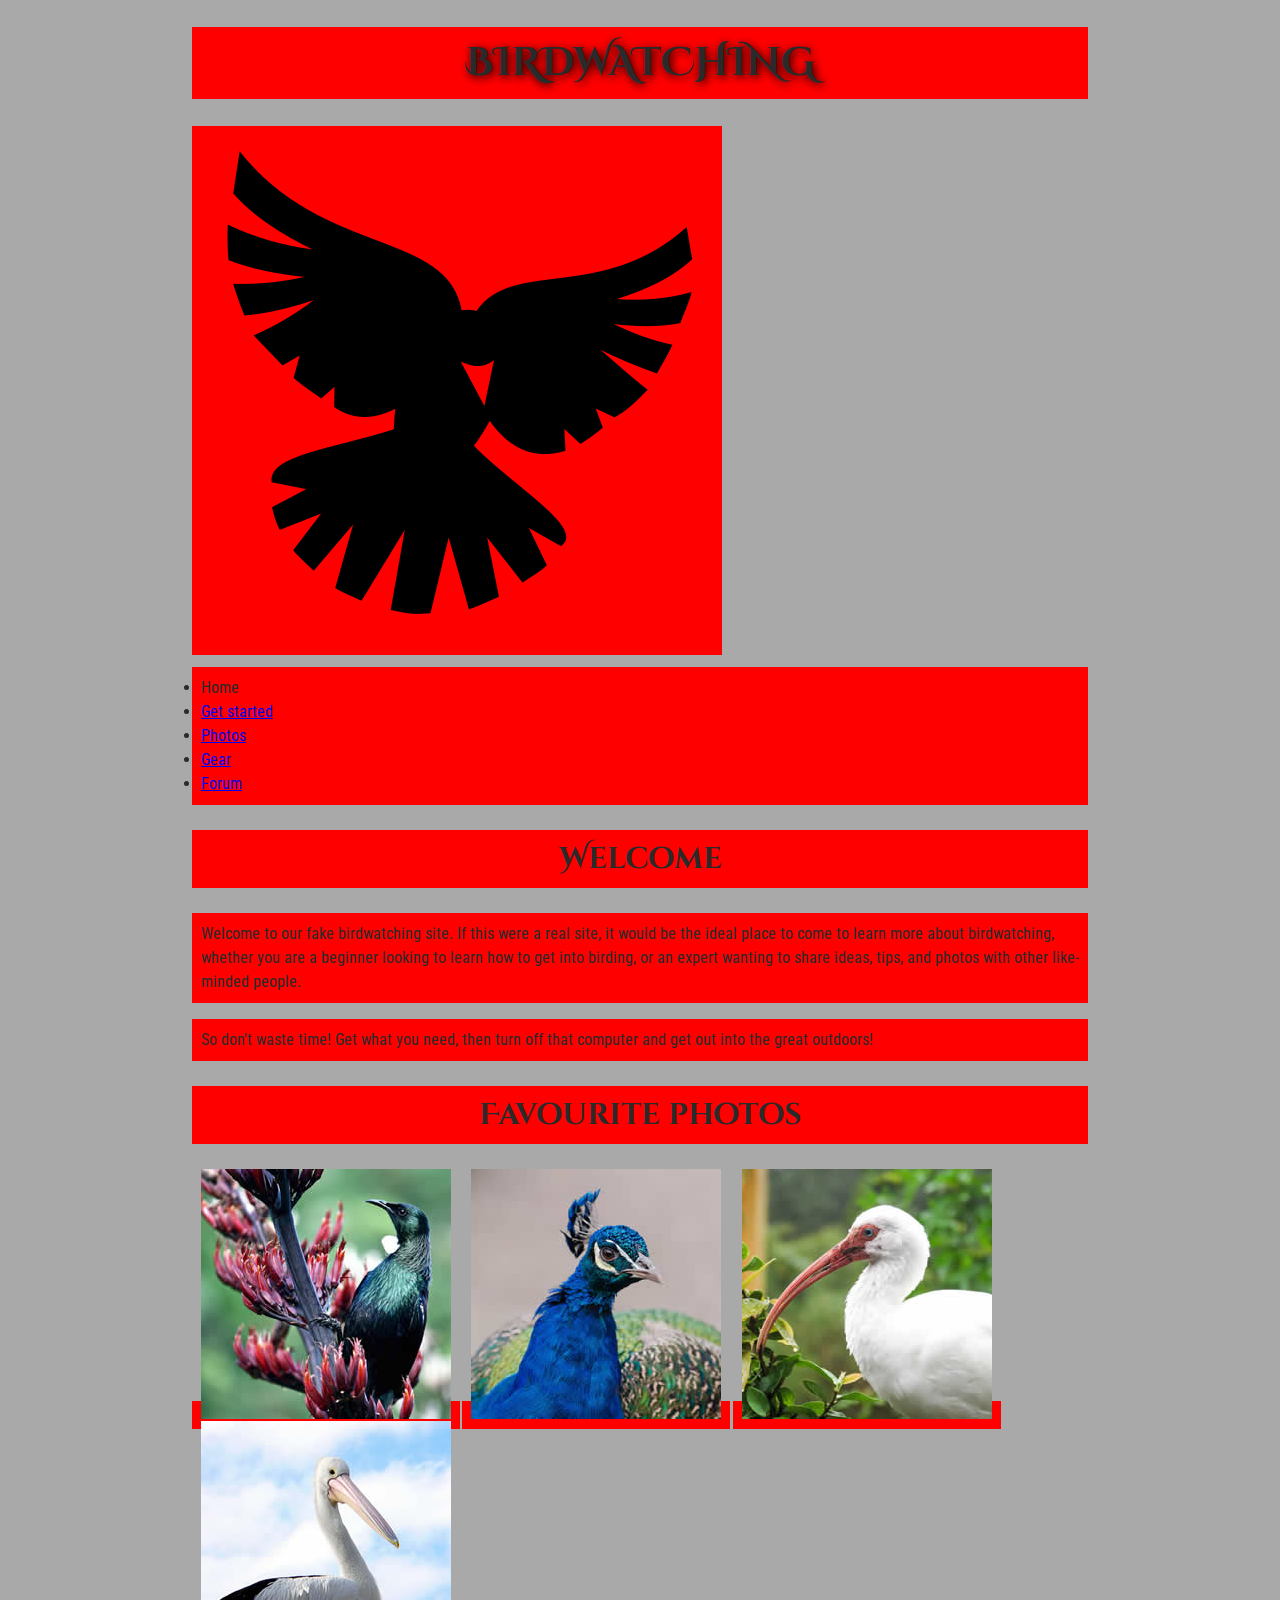
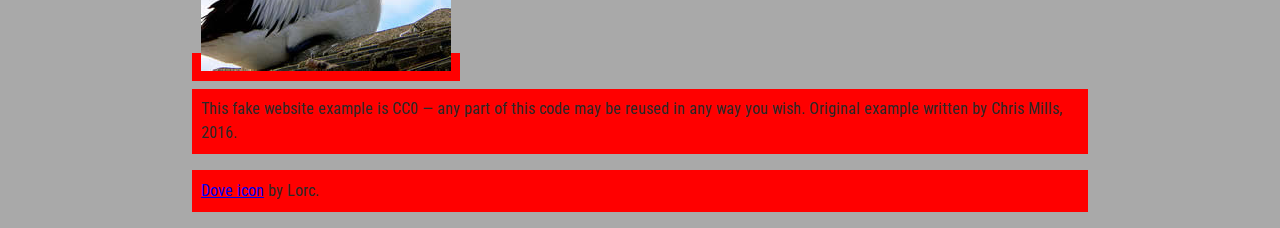
<file: assignment 1 part 2/index.html>
<!DOCTYPE html>
<html lang="en">
  <head>
    <meta charset="utf-8">
    <title>Birdwatching</title>
    <link href="https://fonts.googleapis.com/css?family=Roboto+Condensed:300%7CCinzel+Decorative:700" rel="stylesheet">

    <!--[if lt IE 9]>
      <script src="https://cdnjs.cloudflare.com/ajax/libs/html5shiv/3.7.3/html5shiv.js"></script>
    <![endif]-->
    <link rel="stylesheet" href="style.css">
  </head>

  <body>

      <h1>Birdwatching</h1>
      <img src="dove.png" alt="a simple dove logo">


      <ul>
        <li><span>Home</span></li>
        <li><a href="#">Get started</a></li>
        <li><a href="#">Photos</a></li>
        <li><a href="#">Gear</a></li>
        <li><a href="#">Forum</a></li>
      </ul>


      <h2>Welcome</h2>

      <p>Welcome to our fake birdwatching site. If this were a real site, it would be the ideal place to come to learn more about birdwatching, whether you are a beginner looking to learn how to get into birding, or an expert wanting to share ideas, tips, and photos with other like-minded people.</p>

      <p>So don't waste time! Get what you need, then turn off that computer and get out into the great outdoors!</p>

      <h2>Favourite photos</h2>

      <a href="favorite-1.jpg"><img src="favorite-1_th.jpg" alt="Small black bird, black claws, long black slender beak, links to larger version of the image"></a>
      <a href="favorite-2.jpg"><img src="favorite-2_th.jpg" alt="Top half of a pretty bird with bright blue plumage on neck, light colored beak, blue headdress, links to larger version of the image"></a>
      <a href="favorite-3.jpg"><img src="favorite-3_th.jpg" alt="Top half of a large bird with white plumage, very long curved narrow light colored break, links to larger version of the image"></a>
      <a href="favorite-4.jpg"><img src="favorite-4_th.jpg" alt="Large bird, mostly white plumage with black plumage on back and rear, long straight white beak, links to larger version of the image"></a>


      <p>This fake website example is CC0 — any part of this code may be reused in any way you wish. Original example written by Chris Mills, 2016.</p>

      <p><a href="http://game-icons.net/lorc/originals/dove.html">Dove icon</a> by Lorc.</p>

  </body>
</html>
</file>
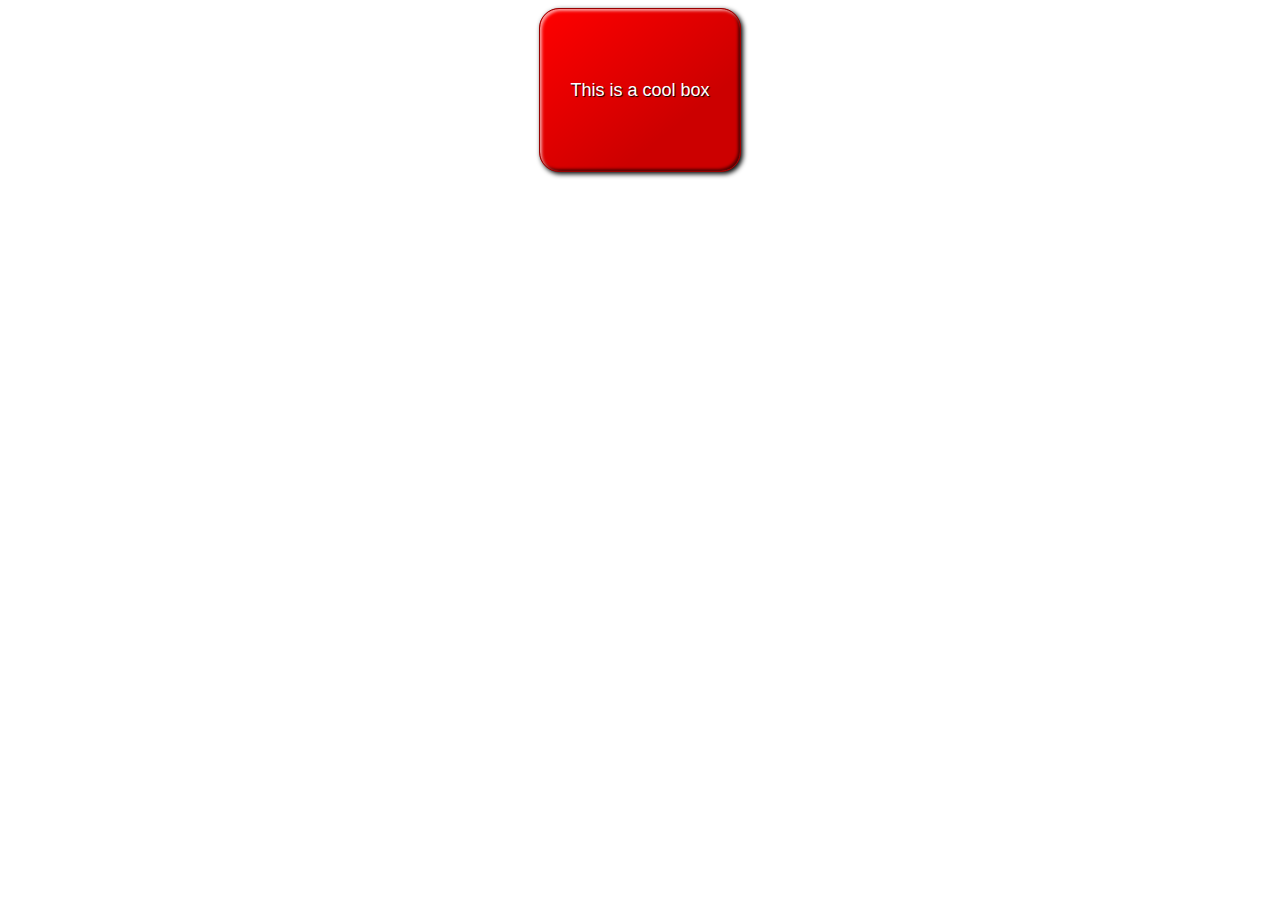
<file: Assignment 3/part 2/index.html>
<!--
	Name: Khushbakht Gillani
	File: index.html
	Date: 20 Feb 2024
	A cool-looking box
	-->
  <!DOCTYPE html>
<html lang="en-US">
  <head>
    <meta charset="utf-8">
    <meta name="viewport" content="width=device-width">
    <title>Cool box</title>
    <link rel="stylesheet" href="style.css">
  </head>
  <body>
      <div>This is a cool box</div>
  </body>
</html>
</file>
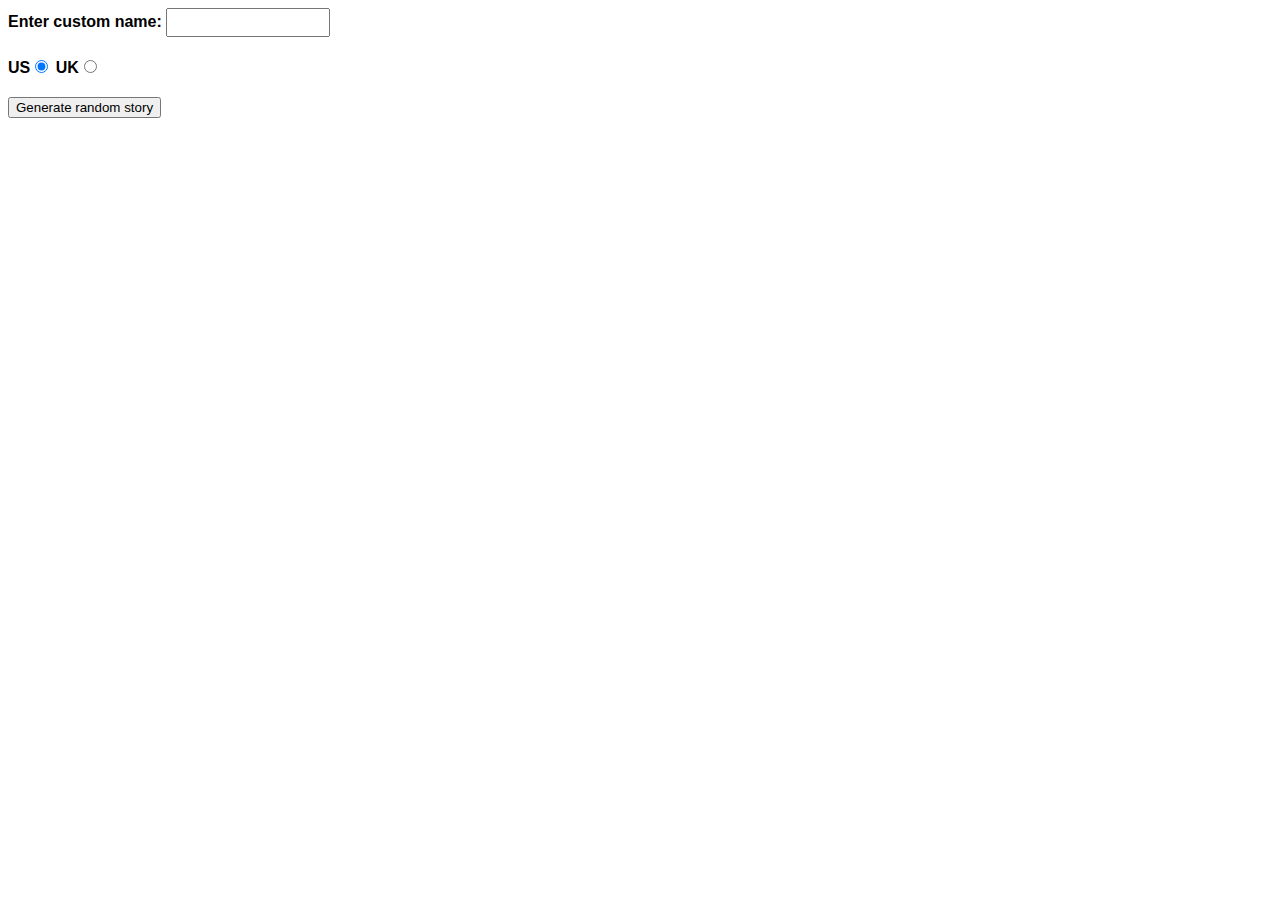
<file: Assignment 4/part 1/index.html>
<!DOCTYPE html>
<!--
	Name: Khushbakht Gillani
	File: index.html
	Date: 27 March 2024
  Silly story generator
	-->
  <!DOCTYPE html>
<html lang="en-US">
  <head>
    <meta charset="utf-8" />
    <meta name="viewport" content="width=device-width" />

    <title>Silly story generator</title>

    <style>
      body {
        font-family: helvetica, sans-serif;
        width: 350px;
      }

      label {
        font-weight: bold;
      }

      div {
        padding-bottom: 20px;
      }

      input[type="text"] {
        padding: 5px;
        width: 150px;
      }

      p {
        background: #ffc125;
        color: #5e2612;
        padding: 10px;
        visibility: hidden;
      }
    </style>
  </head>

  <body>
    <div>
      <label for="customname">Enter custom name:</label>
      <input id="customname" type="text" placeholder="" />
    </div>
    <div>
      <label for="us">US</label
      ><input id="us" type="radio" name="ukus" value="us" checked />
      <label for="uk">UK</label
      ><input id="uk" type="radio" name="ukus" value="uk" />
    </div>
    <div>
      <button class="randomize">Generate random story</button>
    </div>
    <!-- Thanks a lot to Willy Aguirre for his help with the code for this assessment -->
    <p class="story"></p>
    <script src="main.js"></script>
  </body>
</html>
</file>
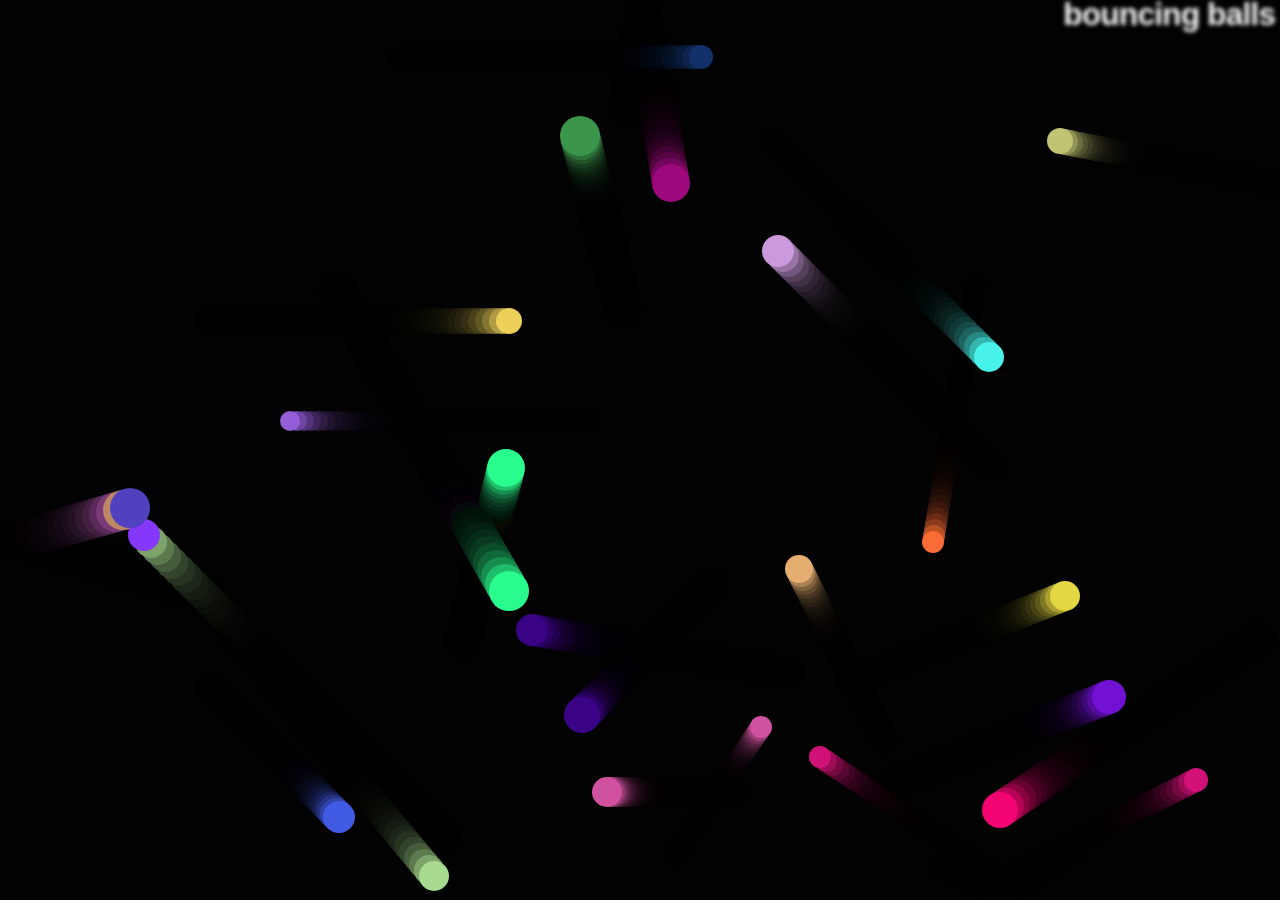
<file: Assignment 4/part 3/index.html>
<!DOCTYPE html>
<!--
	Name: Khushbakht Gillani
	File: index.html
	Date: 27 March 2024
  Object Building Practice
	-->
  <!DOCTYPE html>
<html lang="en-US">
  <head>
    <meta charset="utf-8">
    <meta name="viewport" content="width=device-width">
    <title>Bouncing balls</title>
    <link rel="stylesheet" href="style.css">
  </head>

  <body>
    <h1>bouncing balls</h1>
    <canvas></canvas>

    <script src="main.js"></script>
  </body>
</html>
</file>
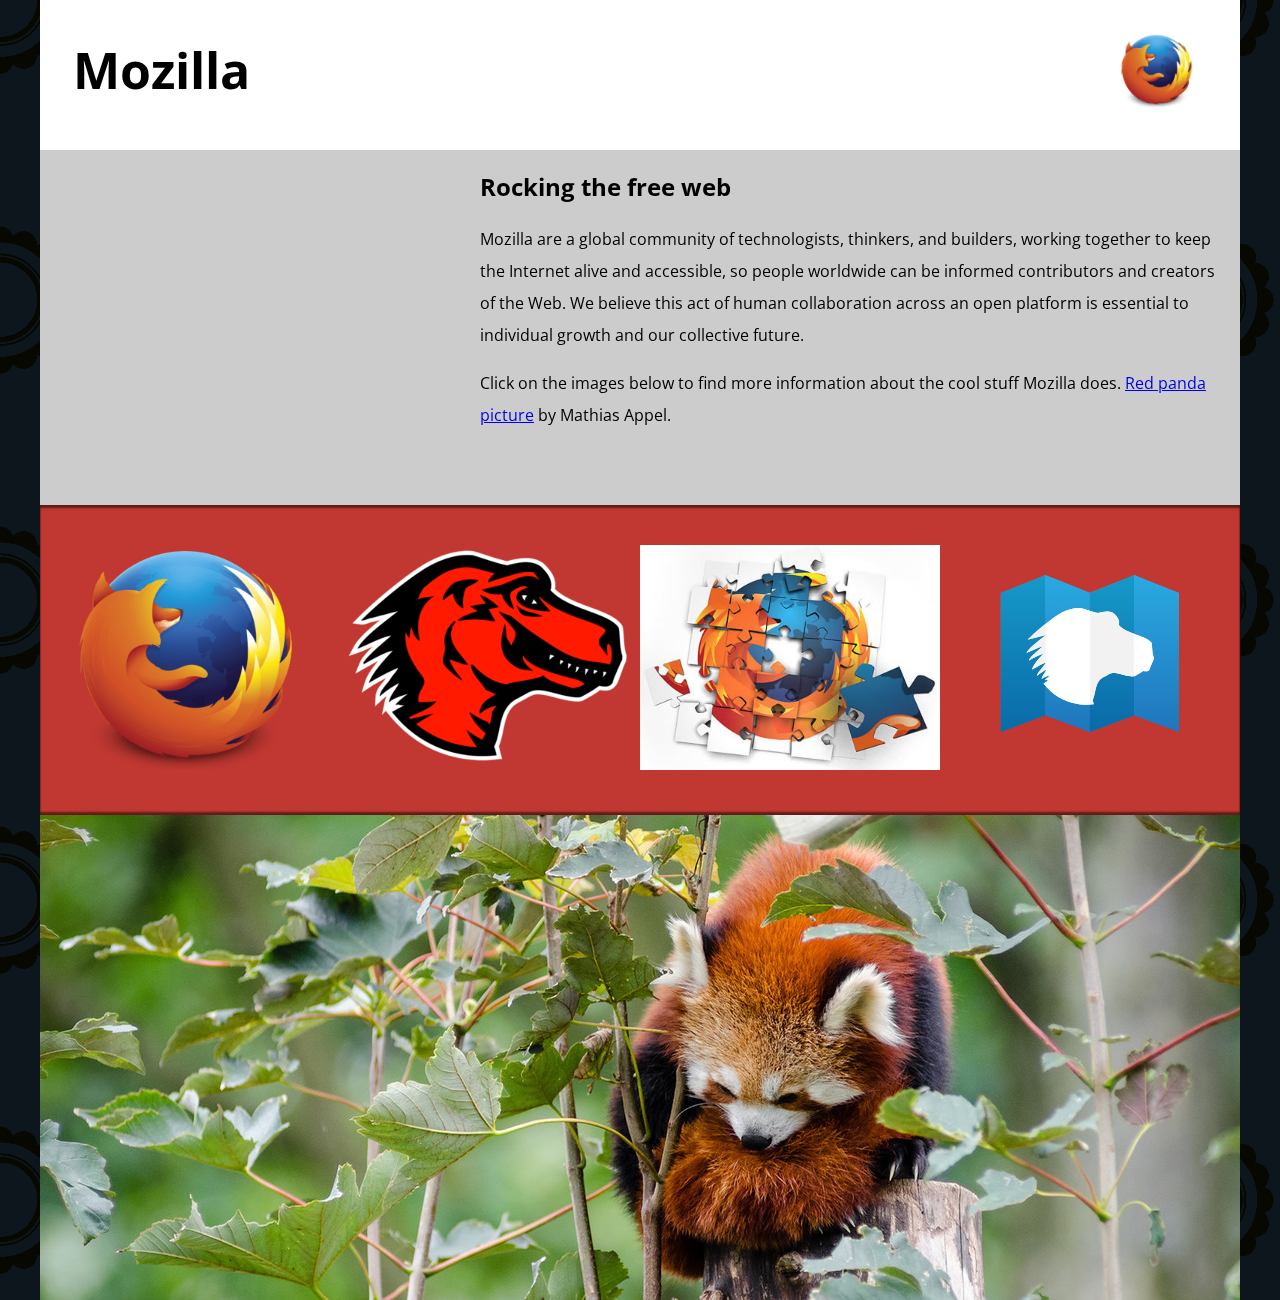
<file: assignment2/part1/index.html>
<!--
	Name: Khushbakht Gillani
	File: index.html
	Date: 02 February 2024
	Assignment 2 Part 1
	-->
  <!DOCTYPE html>
<html lang="en-US">
  <head>
    <meta charset="utf-8">
    <meta name="viewport" content="width=device-width">
    <title>Mozilla splash page</title>
    <link href='https://fonts.googleapis.com/css?family=Open+Sans:400,700' rel='stylesheet' type='text/css'>
    <style>
      /* header and body setup */

      html {
        font-family: 'Open Sans', sans-serif;
        background: url(pattern.png);
      }

      body {
        width: 100%;
        max-width: 1200px;
        margin: 0 auto;
        background-color: white;
        position: relative;
      }

      /* Header styling */

      header {
        height: 150px;
      }

      header img {
        width: 100px;
        position: absolute;
        right: 32.5px;
        top: 32.5px;
      }

      h1 {
        font-size: 50px;
        line-height: 140px;
        margin: 0 0 0 32.5px;
      }

      /* main section and video styling */

      main {
        background: #ccc;
      }

      article {
        padding: 20px;
      }

      h2 {
        margin-top: 0;
      }

      p {
        line-height: 2;
      }

      iframe {
        float: left;
        margin: 0 20px 20px 0;
        max-width: 100%;
      }

      /* further info links */

      .further-info {
        clear: left;
        padding: 40px 0;
        background: #c13832;
        box-shadow: inset 0 3px 2px rgba(0,0,0,0.5),
                    inset 0 -3px 2px rgba(0,0,0,0.5);
      }

      .further-info a {
        width: 25%;
        display: block;
        float: left;
      }

      .further-info img {
        max-width: 100%;
      }

      .clearfix {
        clear: both;
      }

      /* Red panda image */

      .red-panda img {
        display: block;
        max-width: 100%;
      }
    </style>
  </head>
  <body>
    <header>
      <h1>Mozilla</h1>
      <img src="firefox_logo-only_RGB120.png" 
      alt="firefoxlogo">

    </header>

    <main>
      <article>
        <!-- insert iframe from youtube -->
        <iframe width="400" height="315" src="https://www.youtube.com/embed/ojcNcvb1olg?si=Q3zKeoD1BW-MwrlH" 
        title="YouTube video player" frameborder="0" 
        allow="accelerometer; autoplay; clipboard-write; encrypted-media; gyroscope; picture-in-picture; web-share" 
        allowfullscreen></iframe>

        <h2>Rocking the free web</h2>

        <p>Mozilla are a global community of technologists, thinkers, and builders, working together to keep the Internet alive and accessible, so people worldwide can be informed contributors and creators of the Web. We believe this act of human collaboration across an open platform is essential to individual growth and our collective future.</p>

        <p>Click on the images below to find more information about the cool stuff Mozilla does. <a href="https://www.flickr.com/photos/mathiasappel/21675551065/">Red panda picture</a> by Mathias Appel.</p>
      </article>

      <div class="further-info">
        <a href="https://www.mozilla.org/en-US/firefox/new/">
          <img
            srcset="firefox_logo-only_RGB120.png 120w,
             firefox_logo-only_RGB400.png 400w"
            sizes="(max-width: 500px) 120px, 400px"
            src="firefox_logo-only_RGB.png"
            alt="firefox logo">
        </a>
        
        <a href="https://www.mozilla.org/">
          <img
            srcset="mozilla-dinosaur-head-120.png 120w,
            mozilla-dinosaur-head-400.png 400w"
            sizes="(max-width: 500px) 120px, 400px"
            src="mozilla-dinosaur-head-400.png"
            alt="dinosaur head">

        </a>
        <a href="https://addons.mozilla.org/">
          <img
          srcset="firefox-addons-120.png 120w, 
          firefox-addons-400.png 400w"
          sizes="(max-width: 500px) 120px, 400px"
          src="firefox-addons-400.png"
          alt="firefox add-ons">
        </a>
        <a href="https://developer.mozilla.org/en-US/">
          <img
          src="mdn.svg"
          alt="mdn">
        </a>
        <div class="clearfix"></div>
      </div>

      <div class="red-panda">
        <!-- insert picture element -->
        <picture>
          <source media="(max-width:600px)"
          srcset="red-panda-600.png">
          <img src="red-panda1200.png" alt="red panda">
        </picture>
      </div>

    </main>
  </body>
</html>
</file>
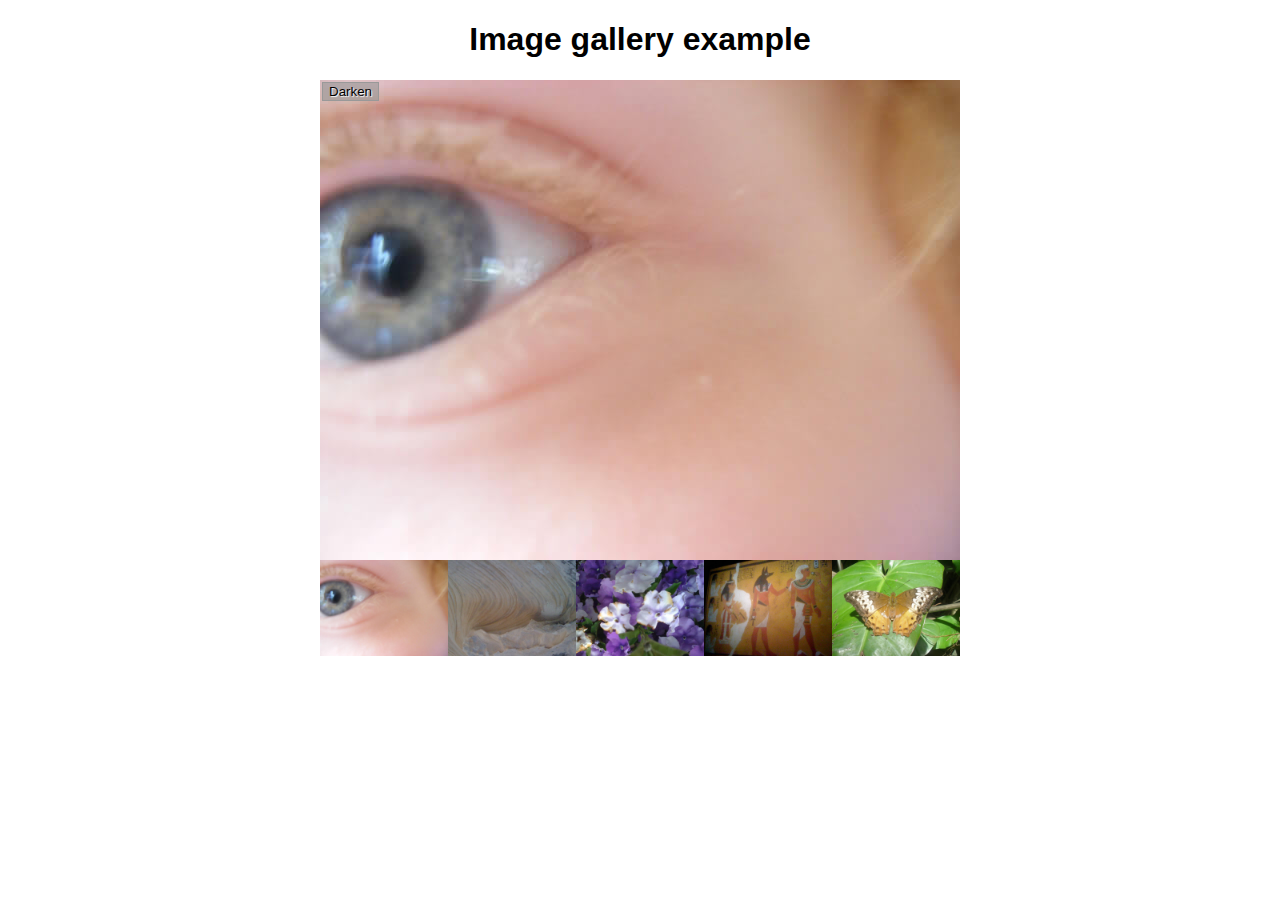
<file: Assignment 4/part 2/gallery-start/index.html>
<!DOCTYPE html>
<!--
	Name: Khushbakht Gillani
	File: index.html
	Date: 27 March 2024
  Image gallery
	-->
  <!DOCTYPE html>
<html lang="en-us">
  <head>
    <meta charset="utf-8">

    <title>Image gallery</title>

    <link rel="stylesheet" href="style.css">
    
  </head>

  <body>
    <h1>Image gallery example</h1>

    <div class="full-img">
      <img class="displayed-img" src="images/pic1.jpg" 
      alt="Closeup of a human eye">
      <div class="overlay"></div>
      <button class="dark">Darken</button>
    </div>

    <div class="thumb-bar">


    </div>
    <script src="main.js"></script>
  </body>
</html>
</file>
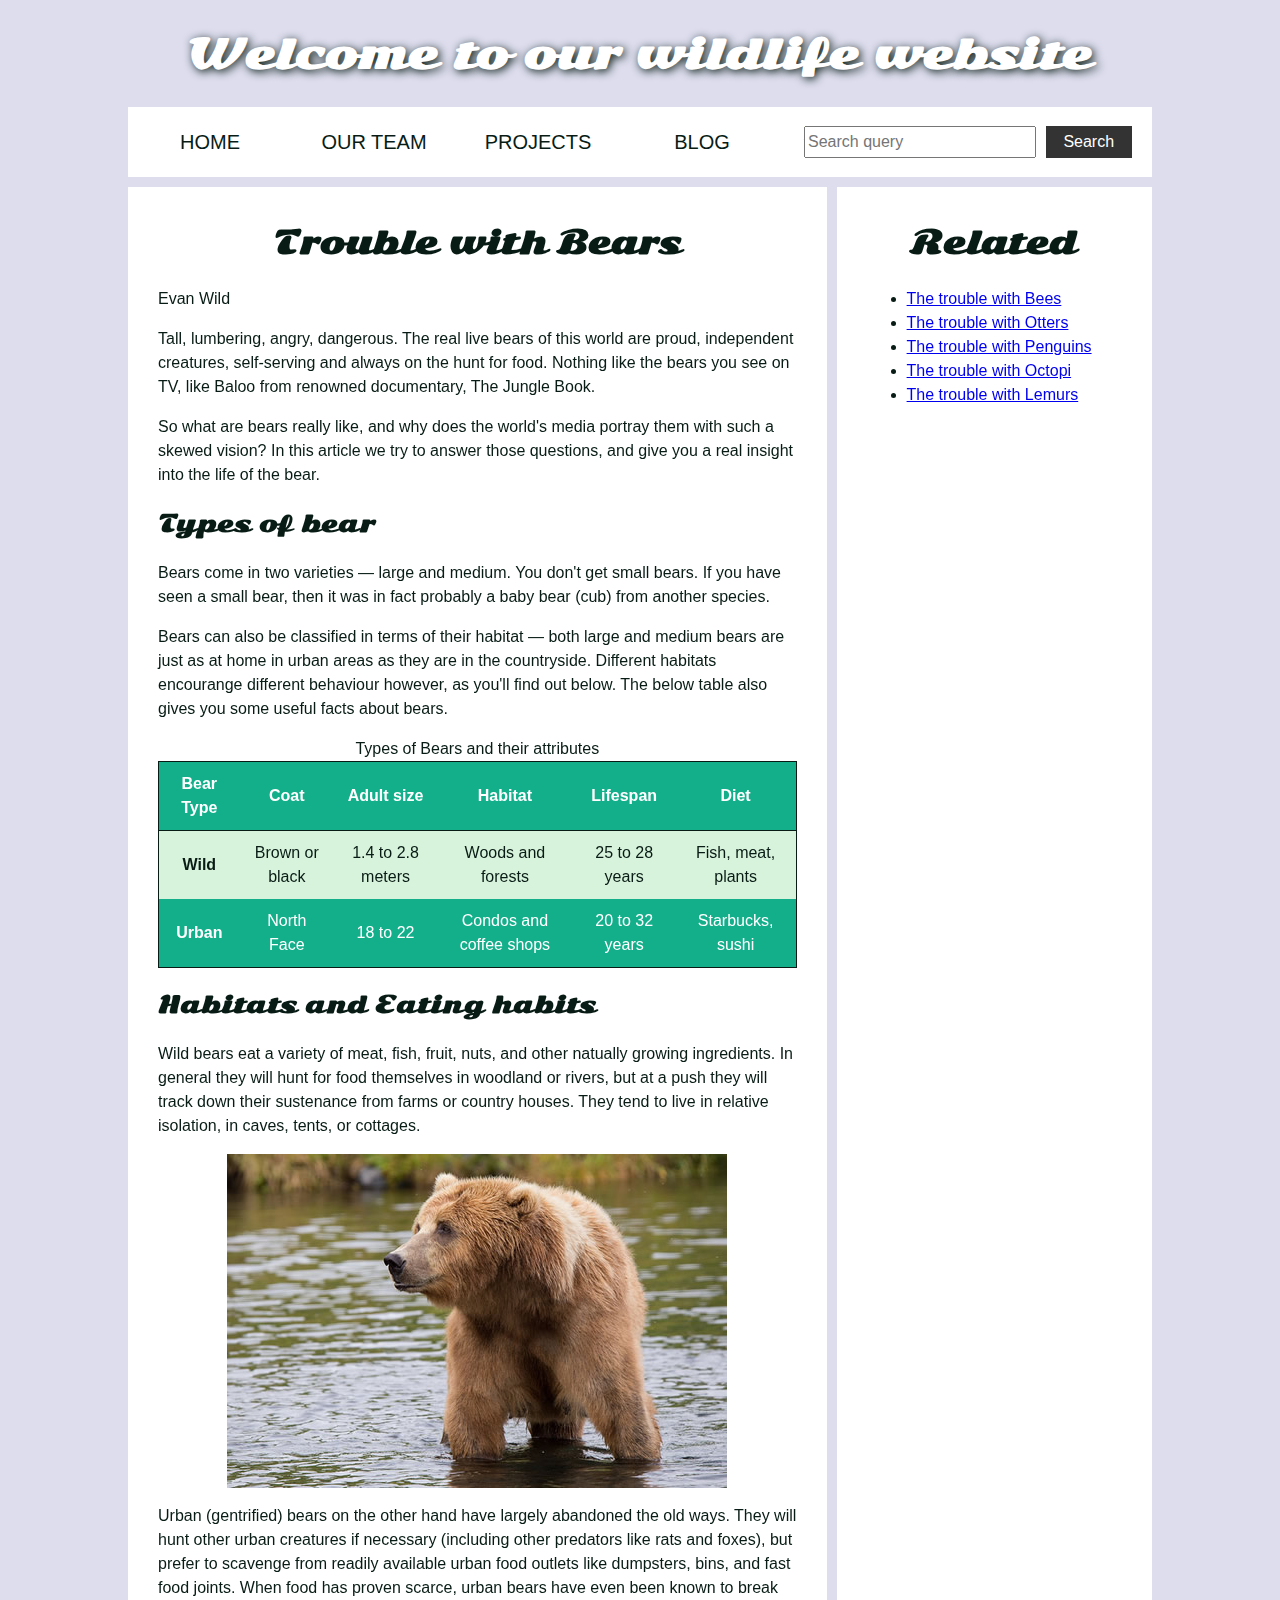
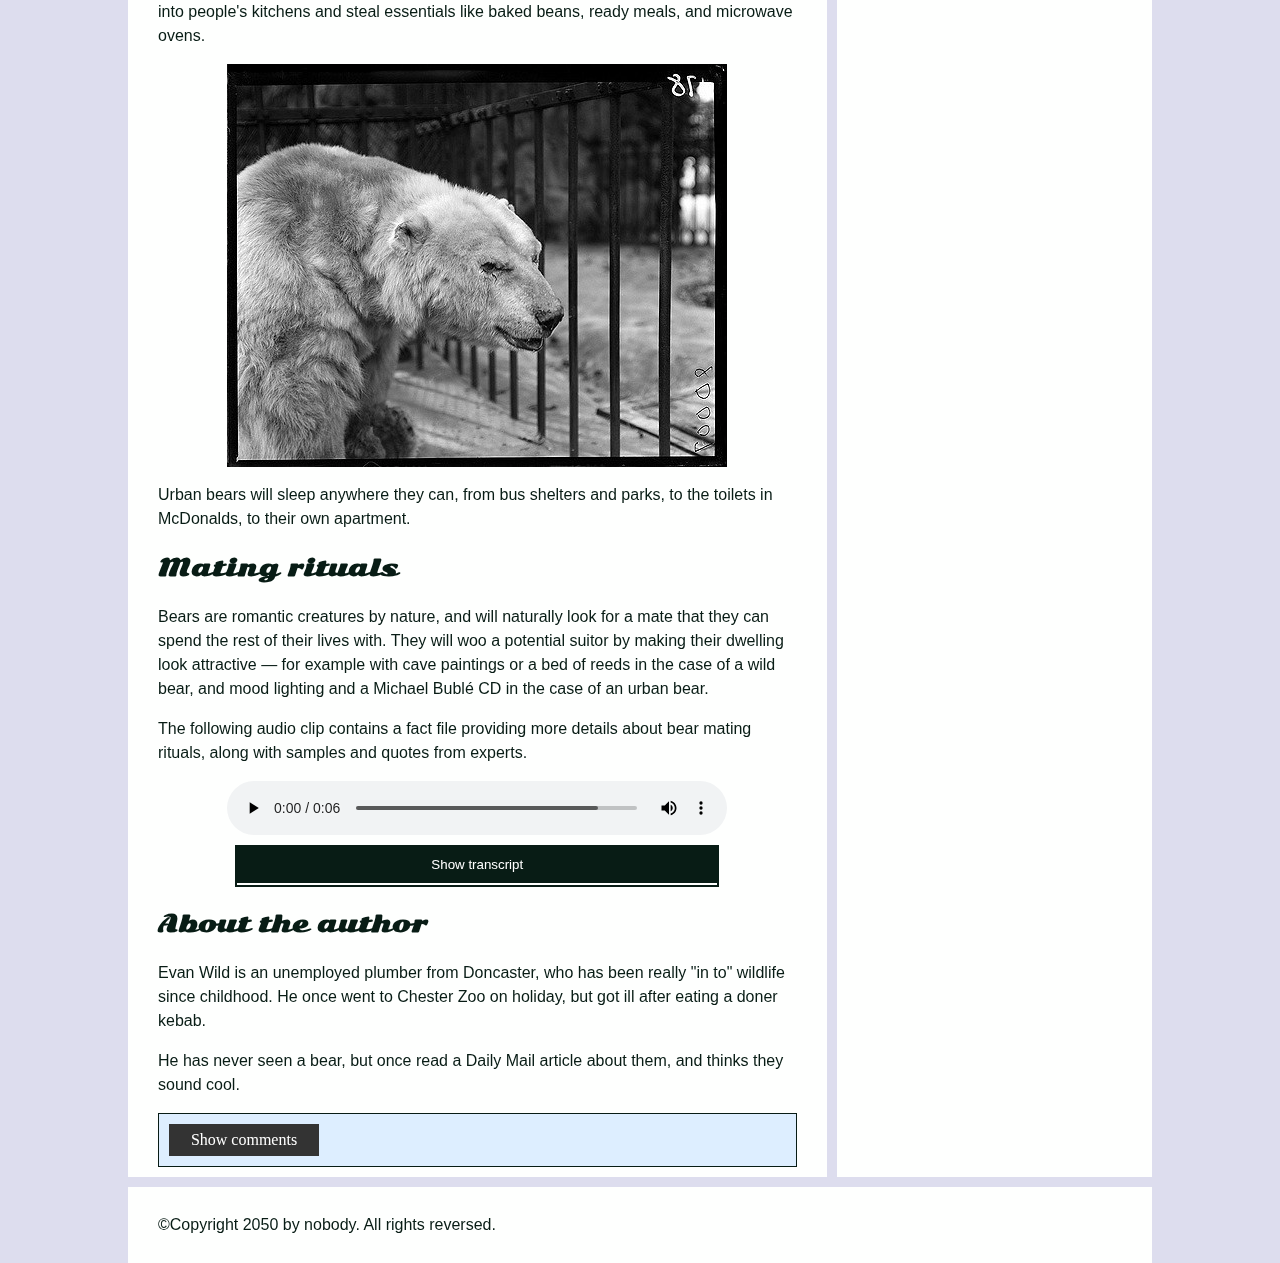
<file: Assignment 5/assessment-files/assessment-files/index.html>
<!--
	Name: Khushbakht Gillani
	File: index.html
	Date: 04 April 2024
	Accessibility troubleshooting
	-->

<!DOCTYPE html>
<html>
  <head>
    <meta charset="utf-8">

    <title>Accessibility assessment</title>
    <link href="https://fonts.googleapis.com/css?family=Open+Sans+Condensed:300|Sonsie+One" rel="stylesheet" type="text/css">
    <link rel="stylesheet" href="style.css">

    <!-- the below three lines are a fix to get HTML5 semantic elements working in old versions of Internet Explorer-->
    <!--[if lt IE 9]>
      <script src="http://html5shiv.googlecode.com/svn/trunk/html5.js"></script>
    <![endif] -->
  </head>

  <body>
    <h1>
      Welcome to our wildlife website
    </h1>
   <!--removed div and replaced it with nav-->
    <nav>
      <ul>
        <li><a href="#">Home</a></li>
        <li><a href="#">Our team</a></li>
        <li><a href="#">Projects</a></li>
        <li><a href="#">Blog</a></li>
      </ul>

      <form class="search">
        <label for="site-search">Search the site:</label>
        <input type="search" id="site-search" name="q" placeholder="Search query"
        aria-label="Search through site content">
        <button>Search</button>
      </form>
    </nav>

    <main id="main-content">
      <article>
        <section
        <h2></h2>
        <h2>Trouble with Bears</h2>
        <p> Evan Wild </p>
        <p>Tall, lumbering, angry, dangerous. The real live bears of this world are proud, independent creatures, self-serving and always on the hunt for food. Nothing like the bears you see on TV, like Baloo from renowned documentary, The Jungle Book.</p>
        <p>So what are bears really like, and why does the world's media portray them with such a skewed vision? In this article we try to answer those questions, and give you a real insight into the life of the bear.</p>
        </section>
        <section>
        <h3>Types of bear</h3>
        <p>Bears come in two varieties — large and medium. You don't get small bears. If you have seen a small bear, then it was in fact probably a baby bear (cub) from another species.</p>
        <p>Bears can also be classified in terms of their habitat — both large and medium bears are just as at home in urban areas as they are in the countryside. Different habitats encourange different behaviour however, as you'll find out below. The below table also gives you some useful facts about bears.</p>
        </section>

        <table>
          <caption>Types of Bears and their attributes</caption>
          <thead>
            <tr>
              <th scope="col">Bear Type</th>
              <th scope="col">Coat</th>
              <th scope="col">Adult size</th>
              <th scope="col">Habitat</th>
              <th scope="col">Lifespan</th>
              <th scope="col">Diet</th> 
            </tr>
          </thead>
          <tbody>
            <tr>
              <th scope="row">Wild</th>
              <td>Brown or black</td>
              <td>1.4 to 2.8 meters</td>
              <td>Woods and forests</td>
              <td>25 to 28 years</td>
              <td>Fish, meat, plants</td>
            </tr>
            <tr>
              <th scope="row">Urban</td>
              <td>North Face</td>
              <td>18 to 22</td>
              <td>Condos and coffee shops</td>
              <td>20 to 32 years</td>
              <td>Starbucks, sushi</td>
            </tr>
          </tbody>
        </table>

        <section>
          <h3>Habitats and Eating habits</h3>
          <p>Wild bears eat a variety of meat, fish, fruit, nuts, and other natually growing ingredients. In general they will hunt for food themselves in woodland or rivers, but at a push they will track down their sustenance from farms or country houses. They tend to live in relative isolation, in caves, tents, or cottages.</p>  
        </section>
  
        <figure>
          <img src="media/wild-bear.jpg" alt="A brown bear standing on four legs in a flowing river. The bear is facing the camera with its head turned to its right.">
          <figcaption></figcaption>
        </figure>
        
        <p>Urban (gentrified) bears on the other hand have largely abandoned the old ways. They will hunt other urban creatures if necessary (including other predators like rats and foxes), but prefer to scavenge from readily available urban food outlets like dumpsters, bins, and fast food joints. When food has proven scarce, urban bears have even been known to break into people's kitchens and steal essentials like baked beans, ready meals, and microwave ovens.</p>
        
        <figure>
          <img src="media/urban-bear.jpg" alt="A grayscale image of a bear in a cage.">
          <figcaption></figcaption>
        </figure>
        
        <p>Urban bears will sleep anywhere they can, from bus shelters and parks, to the toilets in McDonalds, to their own apartment.</p>
        
        <section>
          <h3>Mating rituals</h3>
          <p>Bears are romantic creatures by nature, and will naturally look for a mate that they can spend the rest of their lives with. They will woo a potential suitor by making their dwelling look attractive — for example with cave paintings or a bed of reeds in the case of a wild bear, and mood lighting and a Michael Bublé CD in the case of an urban bear.</p>
          <p>The following audio clip contains a fact file providing more details about bear mating rituals, along with samples and quotes from experts.</p>
        </section>
        <div>
          <audio controls>
            <source src="media/bear.mp3" type="audio/mp3">
            <source src="media/bear.ogg" type="audio/ogg">
            <p>It looks like your browser doesn't support HTML5 audio players. <a href="media/bear.mp3">link to the video</a>> instead</p>
          </audio>
          <div class="transcript-container">
            <div class="transcript-control">
              <button>Show transcript</button>
            </div>
            <section class="transcript">
              <p><strong>Narrator</strong>: This isn't really an audio fact file about bears. But it is, an audio file that you can transcribe.</p>
            </section>
          </div>  
      </div>

        <aside>

          <h3>About the author</h3>
          <p>Evan Wild is an unemployed plumber from Doncaster, who has been really "in to" wildlife since childhood. He once went to Chester Zoo on holiday, but got ill after eating a doner kebab.</p>
          <p>He has never seen a bear, but once read a Daily Mail article about them, and thinks they sound cool.</p>
        </aside>
        <section class="comments">
          <div class="show-hide" tabindex="0">Show comments</div>
          <div class="comment-wrapper">
            <form class="comment-form">
              <h2 tabindex="0">Add comment</h2>
              <div class="flex-pair">
                <label for="name">Your name:</label>
                <input type="text" name="name" id="name" placeholder="Enter your name" aria-required="true" required>
              </div>
              <div class="flex-pair">
                <label for="comment">Your comment:</label>
                <input type="text" name="comment" id="comment" placeholder="Enter your comment" aria-required="true" required>
              </div>
              <button>Submit comment</button>
              
              
            </form> 
            <section>
              <h2 tabindex="0">Comments</h2>
              <ul class="comment-container">
                <li>
                  <p tabindex="0"><span>Author: </span>Bob Fossil</p>
                  <p tabindex="0"><span>Comment: </span>Oh I am so glad you taught me all about the big brown angry guys in the woods. With their sniffing little noses and their bad attitudes, they can sure be a menace — I was thinking of putting them all in a truck and driving them outta here. I run a zoo, you know.</p>
                </li>
              </ul>
            </section>
          </div>
        </section>
      </article>
           
          

      <div class="secondary">
        <h2 tabindex="0">Related</h2>

        <ul>
          <li><a href="#">The trouble with Bees</a></li>
          <li><a href="#">The trouble with Otters</a></li>
          <li><a href="#">The trouble with Penguins</a></li>
          <li><a href="#">The trouble with Octopi</a></li>
          <li><a href="#">The trouble with Lemurs</a></li>
        </ul>
      </div>
    </main>

    <footer>
      <p>©Copyright 2050 by nobody. All rights reversed.</p>
    </footer>

    <script src="main.js"></script>

  </body>
</html>
</file>
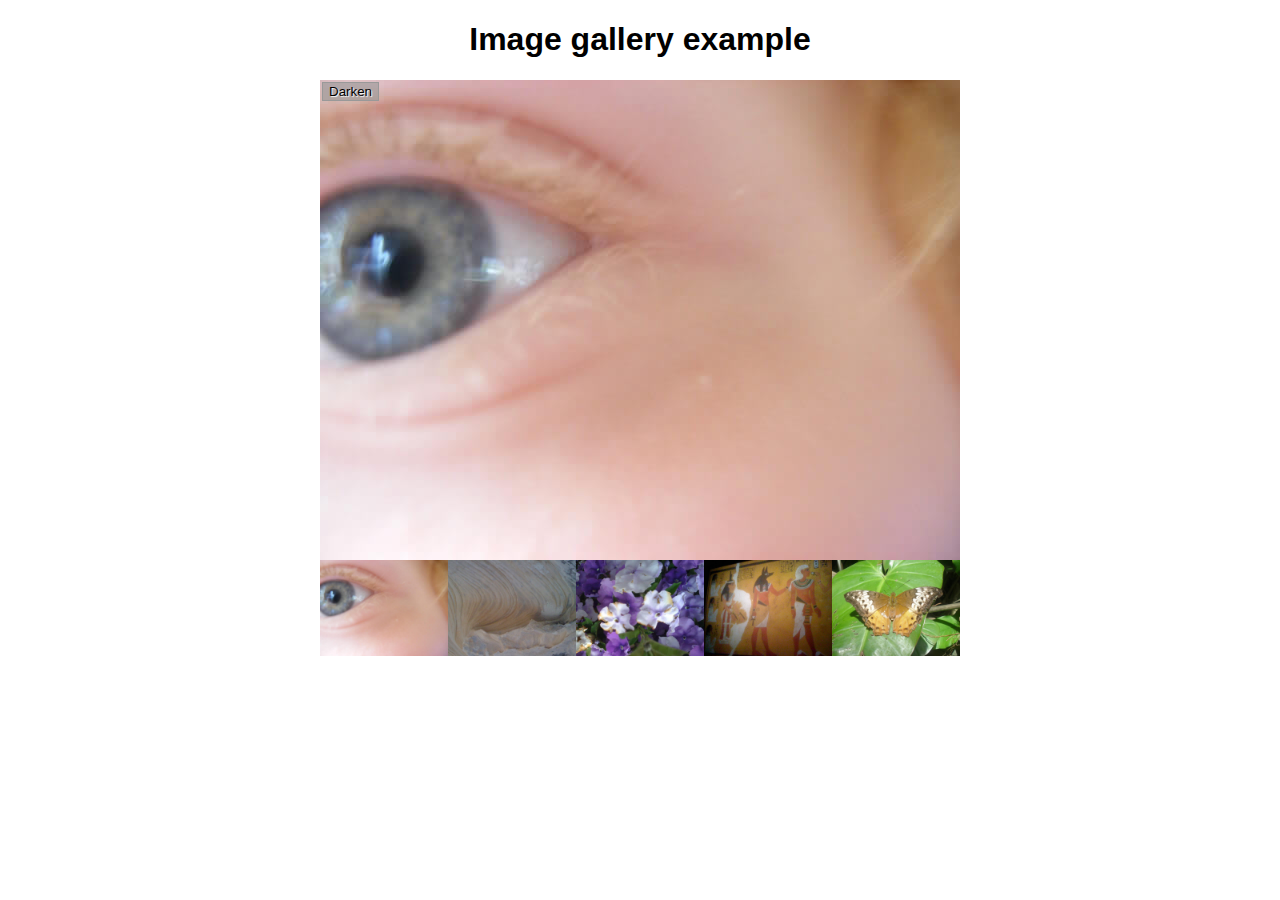
<file: Assignment 4/part 2/gallery-start/gallery-start/index.html>
<!DOCTYPE html>
<html lang="en-us">
  <head>
    <meta charset="utf-8">

    <title>Image gallery</title>

    <link rel="stylesheet" href="style.css">
    
  </head>

  <body>
    <h1>Image gallery example</h1>

    <div class="full-img">
      <img class="displayed-img" src="images/pic1.jpg" alt="Closeup of a human eye">
      <div class="overlay"></div>
      <button class="dark">Darken</button>
    </div>

    <div class="thumb-bar">


    </div>
    <script src="main.js"></script>
  </body>
</html>
</file>
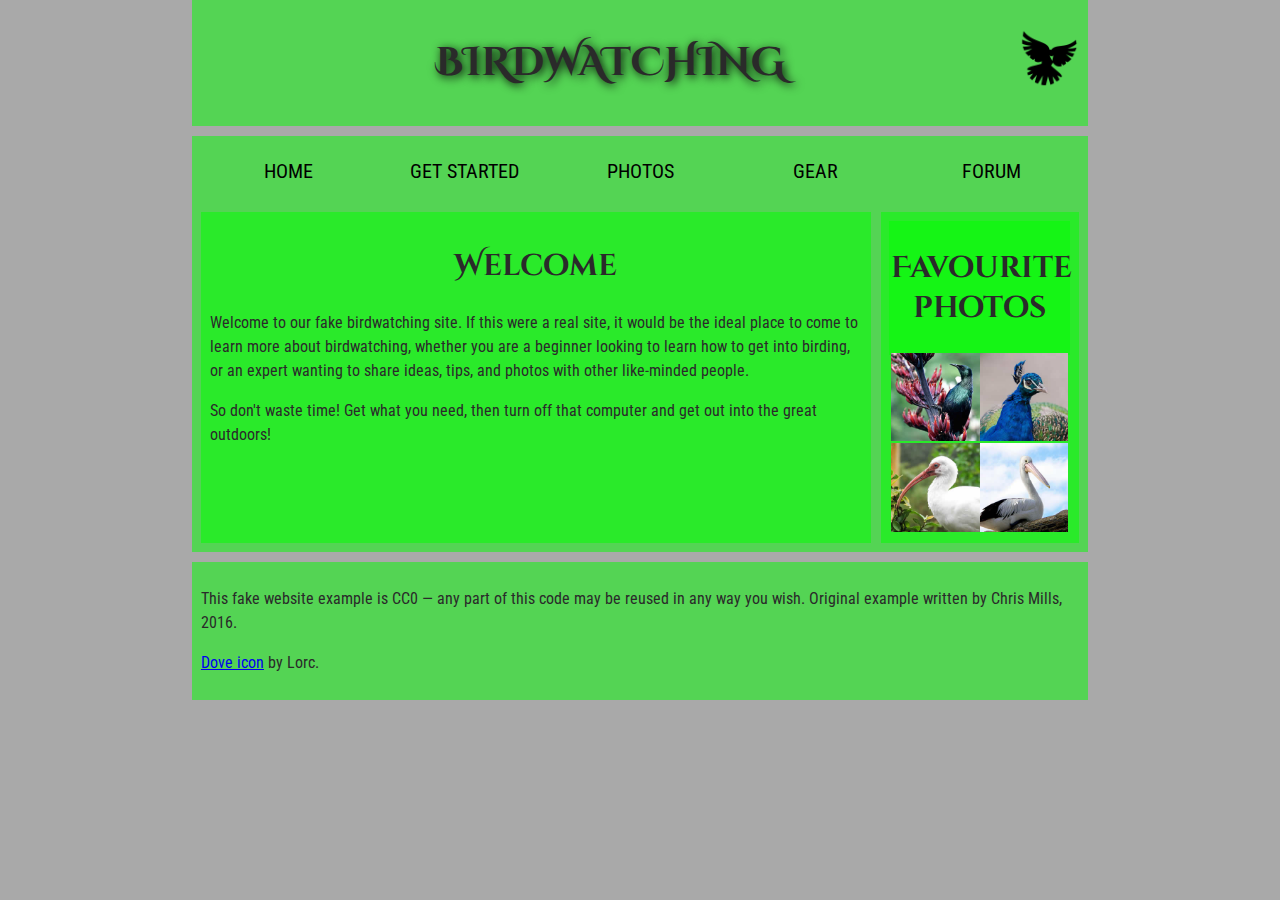
<file: assignment 1 part 2/assignment 1 part 2.html>
<!DOCTYPE html>
<html lang="en">

<head>
  <meta charset="utf-8">
  <title>Birdwatching</title>
  <link href="https://fonts.googleapis.com/css?family=Roboto+Condensed:300%7CCinzel+Decorative:700" rel="stylesheet">

  <!--[if lt IE 9]>
      <script src="https://cdnjs.cloudflare.com/ajax/libs/html5shiv/3.7.3/html5shiv.js"></script>
    <![endif]-->
  <link rel="stylesheet" href="style.css">
</head>

<body>
  <header>
    <h1>Birdwatching </h1>
    <img src="dove.png" alt="a simple dove logo">
  </header>


  <nav>
  <ul>
    <li><span>Home</span></li>
    <li><a href="#">Get started</a></li>
    <li><a href="#">Photos</a></li>
    <li><a href="#">Gear</a></li>
    <li><a href="#">Forum</a></li>
  </ul>
</nav>
<main>
<article>
  <h2>Welcome</h2>

  <p>Welcome to our fake birdwatching site. If this were a real site, it would be the ideal place to come to learn more
    about birdwatching, whether you are a beginner looking to learn how to get into birding, or an expert wanting to
    share ideas, tips, and photos with other like-minded people.</p>

  <p>So don't waste time! Get what you need, then turn off that computer and get out into the great outdoors!</p>
</article>
 <aside>
  <section>
  <h2>Favourite photos</h2>

  <a href="favorite-1.jpg"><img src="favorite-1_th.jpg"
      alt="Small black bird, black claws, long black slender beak, links to larger version of the image"></a>
  <a href="favorite-2.jpg"><img src="favorite-2_th.jpg"
      alt="Top half of a pretty bird with bright blue plumage on neck, light colored beak, blue headdress, links to larger version of the image"></a>
  <a href="favorite-3.jpg"><img src="favorite-3_th.jpg"
      alt="Top half of a large bird with white plumage, very long curved narrow light colored break, links to larger version of the image"></a>
  <a href="favorite-4.jpg"><img src="favorite-4_th.jpg"
      alt="Large bird, mostly white plumage with black plumage on back and rear, long straight white beak, links to larger version of the image"></a>
  </section>
  </aside>
</main>

<footer>
  <p>This fake website example is CC0 — any part of this code may be reused in any way you wish. Original example
    written by Chris Mills, 2016.</p>

  <p><a href="http://game-icons.net/lorc/originals/dove.html">Dove icon</a> by Lorc.</p>
</footer>
</body>

</html>
</file>
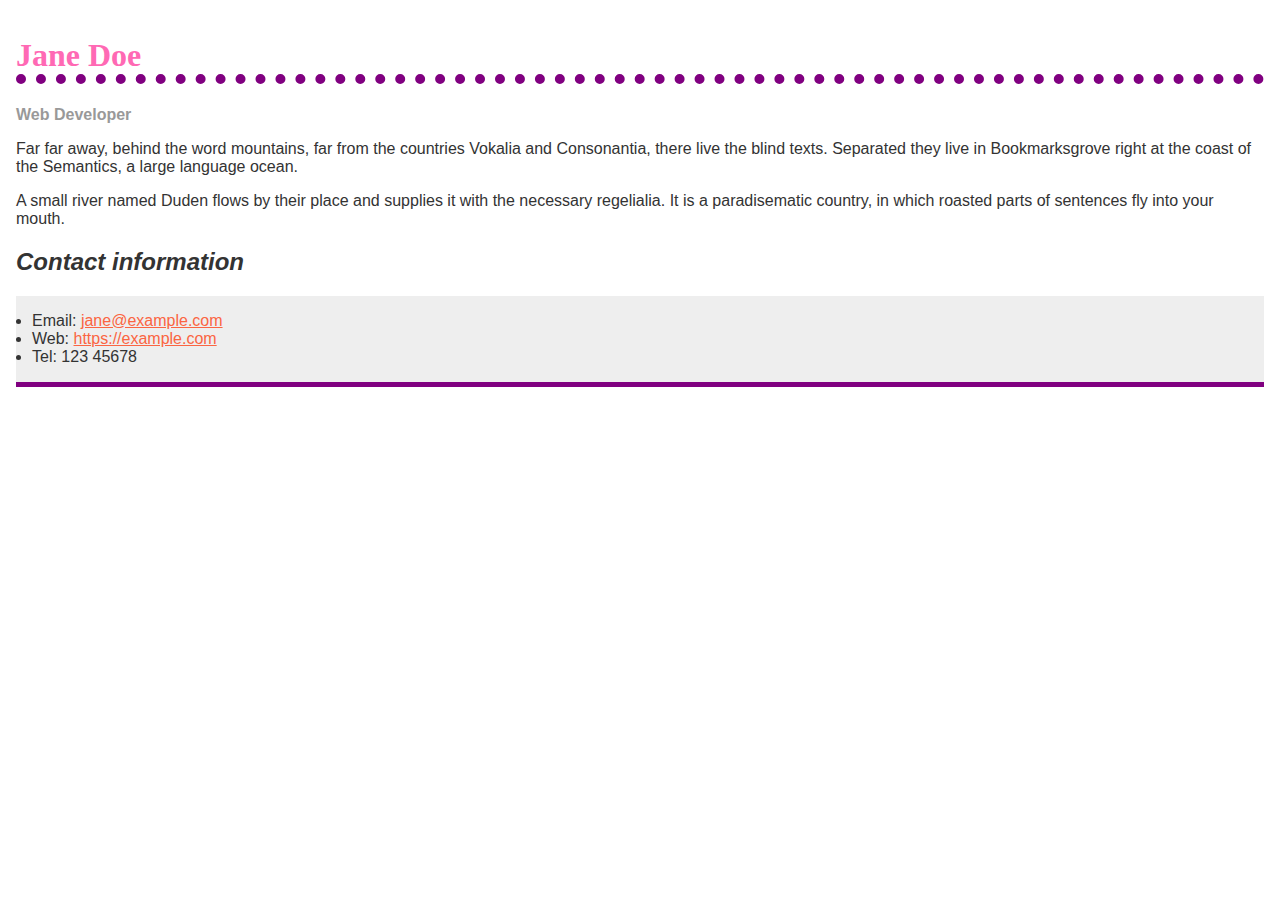
<file: Assignment 3/part 1/biog-download (1).html>
<!doctype html>
<html lang="en">
  <head>
    <meta charset="utf-8" />
    <meta name="viewport" content="width=device-width" />
    <title>Formatting a biography</title>
    <style>
      body {
        background-color: #fff;
        color: #333;
        font-family: Arial, Helvetica, sans-serif;
        padding: 1em;
        margin: 0;
      }

      h1 {
        color: hotpink;
        font-size: 2em;
        font-family: Georgia, "Times New Roman", Times, serif;
        border-bottom: 10px dotted purple;
      }

      h2 {
        font-style: italic;
        font-size: 1.5em;
        
      }

      .job-title {
        color: #999999;
        font-weight: bold;
      }
       ul {
           background-color: #eee;
           border-bottom: 5px solid purple;
           padding: 1em ;
       }

      a:link,
      a:visited {
        color: #fb6542;
      }

      a:hover {
        text-decoration: none;
      }
    </style>
  </head>

  <body>
    <h1>Jane Doe</h1>
    <div class="job-title">Web Developer</div>
    <p>
      Far far away, behind the word mountains, far from the countries Vokalia
      and Consonantia, there live the blind texts. Separated they live in
      Bookmarksgrove right at the coast of the Semantics, a large language
      ocean.
    </p>

    <p>
      A small river named Duden flows by their place and supplies it with the
      necessary regelialia. It is a paradisematic country, in which roasted
      parts of sentences fly into your mouth.
    </p>

    <h2>Contact information</h2>
    <ul>
      <li>
        Email:
        <a href="mailto:jane@example.com">jane@example.com</a>
      </li>
      <li>
        Web:
        <a href="https://example.com">https://example.com</a>
      </li>
      <li>Tel: 123 45678</li>
    </ul>
  </body>
</html>
</file>
<file: assignment 1 part 2/style.css>
/* || General setup */

html,
body {
  margin: 0;
  padding: 0;
}

html {
  font-size: 10px;
  background-color: #a9a9a9;
}

body {
  width: 70%;
  min-width: 800px;
  margin: 0 auto;
}

/* || typography */

h1,
h2,
h3 {
  font-family: 'Cinzel Decorative', cursive;
  color: #2a2a2a;
}

p,
input,
li {
  font-family: 'Roboto Condensed', sans-serif;
  color: #2a2a2a;
}

h1 {
  font-size: 4rem;
  text-align: center;
  text-shadow: 2px 2px 10px black;
}

h2 {
  font-size: 3rem;
  text-align: center;
}

h3 {
  font-size: 2.2rem;
}

p,
li {
  font-size: 1.6rem;
  line-height: 1.5;
}

/* || header layout */

header {
  margin-bottom: 10px;
  display: flex;
  flex-flow: row wrap;
}

body>* {
  background-color: red;
  padding: 1%;
}

main,
header,
nav,
article,
aside,
footer,
section {
  background-color: rgba(0, 255, 0, 0.5);
  padding: 1%;
}

h1 {
  flex: 5;
  text-transform: uppercase;
}

header img {
  display: block;
  height: 60px;
  padding-top: 20.15px;
}

nav {
  height: 50px;
  flex: 100%;
  display: flex;
}

nav ul {
  padding: 0;
  list-style-type: none;
  flex: 2;
  display: flex;
}

nav li {
  display: inline;
  text-align: center;
  flex: 1;
}

nav a,
nav span {
  display: inline-block;
  font-size: 2rem;
  height: 3rem;
  line-height: 1.7;
  text-transform: uppercase;
  text-decoration: none;
  color: black;

}

/* || main layout */

main {
  display: flex;
}

article,
section {
  flex: 4;
}

aside {
  flex: 1;
  margin-left: 10px;
  padding: 1%;
}

aside a {
  display: block;
  float: left;
  width: 50%;
}

aside img {
  max-width: 100%;
}

footer {
  margin-top: 10px;
}
</file>
<file: Assignment 3/part 2/style.css>
html {
  font-family: sans-serif;
}

div {
  width: 200px;
  margin: auto;
  line-height: 9;
  font-size: 18px;
  text-align: center;
  color: white;
  text-shadow: 1px 1px 1px black;
  border-radius: 20px;
  border: 1px solid #990000;
  background-color: rgb(255, 0, 0);
  background-image: linear-gradient(
    to top left,
    rgba(0, 0, 0, 0.2),
    rgba(0, 0, 0, 0.2) 30%,
    rgba(0, 0, 0, 0)
  );
  box-shadow: inset 2px 2px 3px rgba(255, 255, 255, 0.6),
    inset -2px -2px 3px rgba(0, 0, 0, 0.6), 2px 2px 5px black;
}
</file>
<file: Assignment 4/part 3/style.css>
html, body {
  margin: 0;
}

html {
  font-family: 'Helvetica Neue', Helvetica, Arial, sans-serif;
  height: 100%;
}

body {
  overflow: hidden;
  height: inherit;
}

h1 {
  font-size: 2rem;
  letter-spacing: -1px;
  position: absolute;
  margin: 0;
  top: -4px;
  right: 5px;

  color: transparent;
  text-shadow: 0 0 4px white;
}
</file>
<file: Assignment 4/part 2/gallery-start/style.css>
h1 {
  font-family: helvetica, arial, sans-serif;
  text-align: center;
}

body {
  width: 640px;
  margin: 0 auto;
}

.full-img {
  position: relative;
  display: block;
  width: 640px;
  height: 480px;
}

.overlay {
  position: absolute;
  top: 0;
  left: 0;
  width: 640px;
  height: 480px;
  background-color: rgba(0,0,0,0);
}

button {
  border: 0;
  background: rgba(150,150,150,0.6);
  text-shadow: 1px 1px 1px white;
  border: 1px solid #999;
  position: absolute;
  cursor: pointer;
  top: 2px;
  left: 2px;
}

.thumb-bar img {
  display: block;
  width: 20%;
  float: left;
  cursor: pointer;
}
</file>
<file: Assignment 5/assessment-files/assessment-files/style.css>
/* || General setup */

html, body {
  margin: 0;
  padding: 0;
}

html {
  font-size: 10px;
  background-color: #dde;
}

body {
  width: 80%;
  min-width: 1024px;
  margin: 0 auto;
}

/* || typography */
h1, h2, h3 {
  font-family: 'Sonsie One', cursive;
  color: #081c15;
}

p, input, li, table, label {
  font-family: sans-serif;
  color: #081c15;
}

h1 {
  font-size: 4rem;
  text-align: center;
  color: white;
  text-shadow: 2px 2px 10px #081C15;
}

h2 {
  font-size: 3rem;
  text-align: center;
}

h3 {
  font-size: 2.2rem;
}

p, li, table {
  font-size: 1.6rem;
  line-height: 1.5;
}


/* || header layout */

nav, article, footer, .secondary {
  background-color: #fefffe;
}

article, footer, .secondary {
  padding: 10px 30px;
}

article {
  margin-right: 10px;
}

nav {
  height: 50px;
  background-color: ff80ff;
  display: flex;
  padding: 1% 0;
  margin-bottom: 10px;
}

nav ul {
  padding: 0;
  list-style-type: none;
  flex: 2;
  display: flex;
}

nav li {
  display: inline;
  text-align: center;
  flex: 1;
}

nav a {
  display: inline-block;
  font-size: 2rem;
  text-transform: uppercase;
  text-decoration: none;
  color: #081C15;
}

nav .search {
  flex: 1;
  display: flex;
  align-items: center;
  height: 100%;
  padding: 0 2em;
}

.search input,
.search button {
  font-size: 1.6rem;
    height: 32px;
  }

.search input[type="search"] {
  flex: 3;
}

.search button {
  flex: 1;
  margin-left: 1rem;
  background: #333;
  border: 0;
  color: white;
}

.search label {
  width: 0;
}

/* || main layout */

main {
  display: flex;
}

article {
  flex: 5;
}

.secondary {
  flex: 2;
}

footer {
  margin-top: 10px;
}

/* Table styling */

table {
  width: 100%;
  background-color: #13ae8a;
  color: #FFFFFF;
  border-collapse: collapse;
  border: 1px solid #081C15;
}
table caption {
  color: #081c15;
}
th, td {
  padding: 10px;
}

td {
  text-align: center;
}

th[scope="col"] {
  border-bottom: 1px solid #081C15;
}

tbody tr:nth-child(odd) {
  background-color: #d8f3dc;
  color: #081C15;
}

/* styling content images and audio */

img, audio {
  display: block;
  margin: 0 auto;
}

audio {
  width: 500px;
}
button {
  display: block;
  float: left;
  height: 100%;
  cursor: pointer;
  border: 0;
}

button:hover, button:focus {
  background-color: #ddd;
}

button:active {
  background-color: #ccc;
}

.transcript-container {
  width: 480px;
  margin: 10px auto;
  border: 2px solid #081C15;
  min-height: 38px;
}

.transcript {
  background-color: #D8F3DC;
  color: #081C15;
  height: 0;
  overflow: auto;
  padding: 0 10px;
}

.transcript * {  
  width: 100%;
  color: #081C15;
}

.transcript-container button {
  width: 100%;
  height: 36px;
  background-color: #081C15;
  color: white;
}


/* Comments styling */

.comments {
  background-color: #def;
  padding: 10px;
  border: 1px solid #081C15;
}

.show-hide {
  cursor: pointer;
}

.comments h2 {
  font-size: 2rem;
}

.comments h2:nth-of-type(2) {
  margin-bottom: 0;
}

.comment-form {
  margin-bottom: 3rem;
}

.comment-form .flex-pair {
  display: flex;
  padding: 0 3rem 1rem;
}

.comment-form label {
  align-self: center;
  flex: 2;
  text-align: right;
}

.comment-form input,
.comment-form button  {
  margin-left: 1rem;
  flex: 6;
}

.show-hide {
  text-align: center;
  width: 150px;
}

.comment-form input, .comment-form label, .comment-form button, .show-hide {
  font-size: 1.6rem;
  line-height: 32px;
}

.comment-form button, .show-hide {
  background: #333;
  border: 0;
  color: white;
}

.comment-form div[id="submit"] {
  margin: 0 auto;
}
.comment-form button {
  display: block;
  margin: 0 3rem 1rem;
  float: right;
  padding: 0 2rem;
}
.comment-container {
  margin-top: 0;
}

.comment-container li {
  list-style-type: none;
  display: flex;
}

.comment-container li p:nth-child(1) {
  flex: 1;
  font-weight: bold;
}

.comment-container li p:nth-child(2) {
  flex: 5;
}

.comment-container li p span {
  font-size: 0;
}

/* Skip to main content */
.skip-to-content-link {
  font-size: 0;
}

.skip-to-content-link-visible {
  font-size: 18px;
  background-color: #B7E4C7;
}
</file>
<file: Assignment 4/part 2/gallery-start/gallery-start/style.css>
h1 {
  font-family: helvetica, arial, sans-serif;
  text-align: center;
}

body {
  width: 640px;
  margin: 0 auto;
}

.full-img {
  position: relative;
  display: block;
  width: 640px;
  height: 480px;
}

.overlay {
  position: absolute;
  top: 0;
  left: 0;
  width: 640px;
  height: 480px;
  background-color: rgba(0,0,0,0);
}

button {
  border: 0;
  background: rgba(150,150,150,0.6);
  text-shadow: 1px 1px 1px white;
  border: 1px solid #999;
  position: absolute;
  cursor: pointer;
  top: 2px;
  left: 2px;
}

.thumb-bar img {
  display: block;
  width: 20%;
  float: left;
  cursor: pointer;
}
</file>
